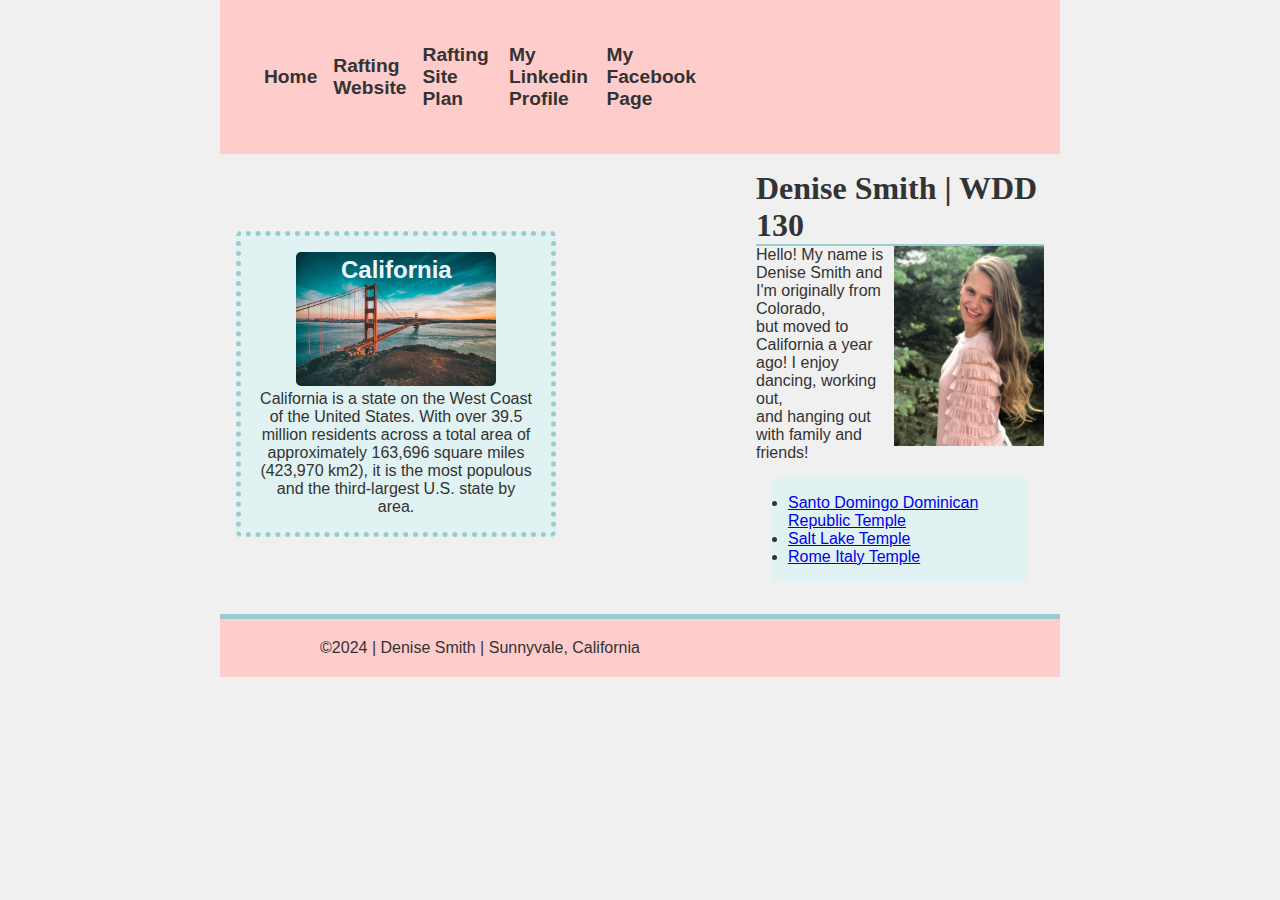
<file: index.html>
<!DOCTYPE html>
<html lang="en-US">
<head>
    <meta charset="utf-8">
    <meta name="viewport" content="width=device-width, initial-scale=1.0">
    <title>Denise Smith | WDD 130</title>
    <meta name="description" content="Denise Smith | WDD 130 | Denise Smith's BYU-I WDD 130 course home page">
    <meta name="author" content="Denise Smith">
    <link rel="stylesheet" href="styles/styles.css">
</head>
<body>
    <header>
        <nav>
            <a href="#">Home</a>
            <a href="wwr/">Rafting Website</a>
            <a href="wwr/site-plan-rafting.html">Rafting Site Plan</a>
            <a href="https://linkedin.com">My Linkedin Profile</a>
            <a href="https://facebook.com">My Facebook Page</a>
        </nav>
    </header>
    <div class="grid">
        <main>
            <h1>Denise Smith | WDD 130</h1>
            <img src="images/profile.png" alt="Hello! My name is Denise Smith" width="200">
            <p>Hello! My name is Denise Smith and I'm originally from Colorado, 
                <br>but moved to California a year ago! I enjoy dancing, working out, 
                <br>and hanging out with family and friends!
            </p>
            <ul class="box">
                <li><a href="https://www.churchofjesuschrist.org/temples/details/santo-domingo-dominican-republic-temple" target="_blank">Santo Domingo Dominican Republic Temple</a></li>
                <li><a href="https://www.churchofjesuschrist.org/temples/details/salt-lake-temple" target="_blank">Salt Lake Temple</a></li>
                <li><a href="https://www.churchofjesuschrist.org/temples/details/rome-italy-temple" target="_blank">Rome Italy Temple</a></li>
            </ul>
        </main>
        <aside class="box">
            <h2>California</h2>
            <img src="images/california.jpeg" alt="California Image" width="200">
            <p>California is a state on the West Coast of the United States. With over 39.5 million residents across a total area of approximately 163,696 square miles (423,970 km2), it is the most populous and the third-largest U.S. state by area.</p>
        </aside>
    </div>
    <footer>
        <p>©2024 | Denise Smith | Sunnyvale, California</p>
    </footer>
</body>
<!--March 21st, 2024-->
</html>
</file>
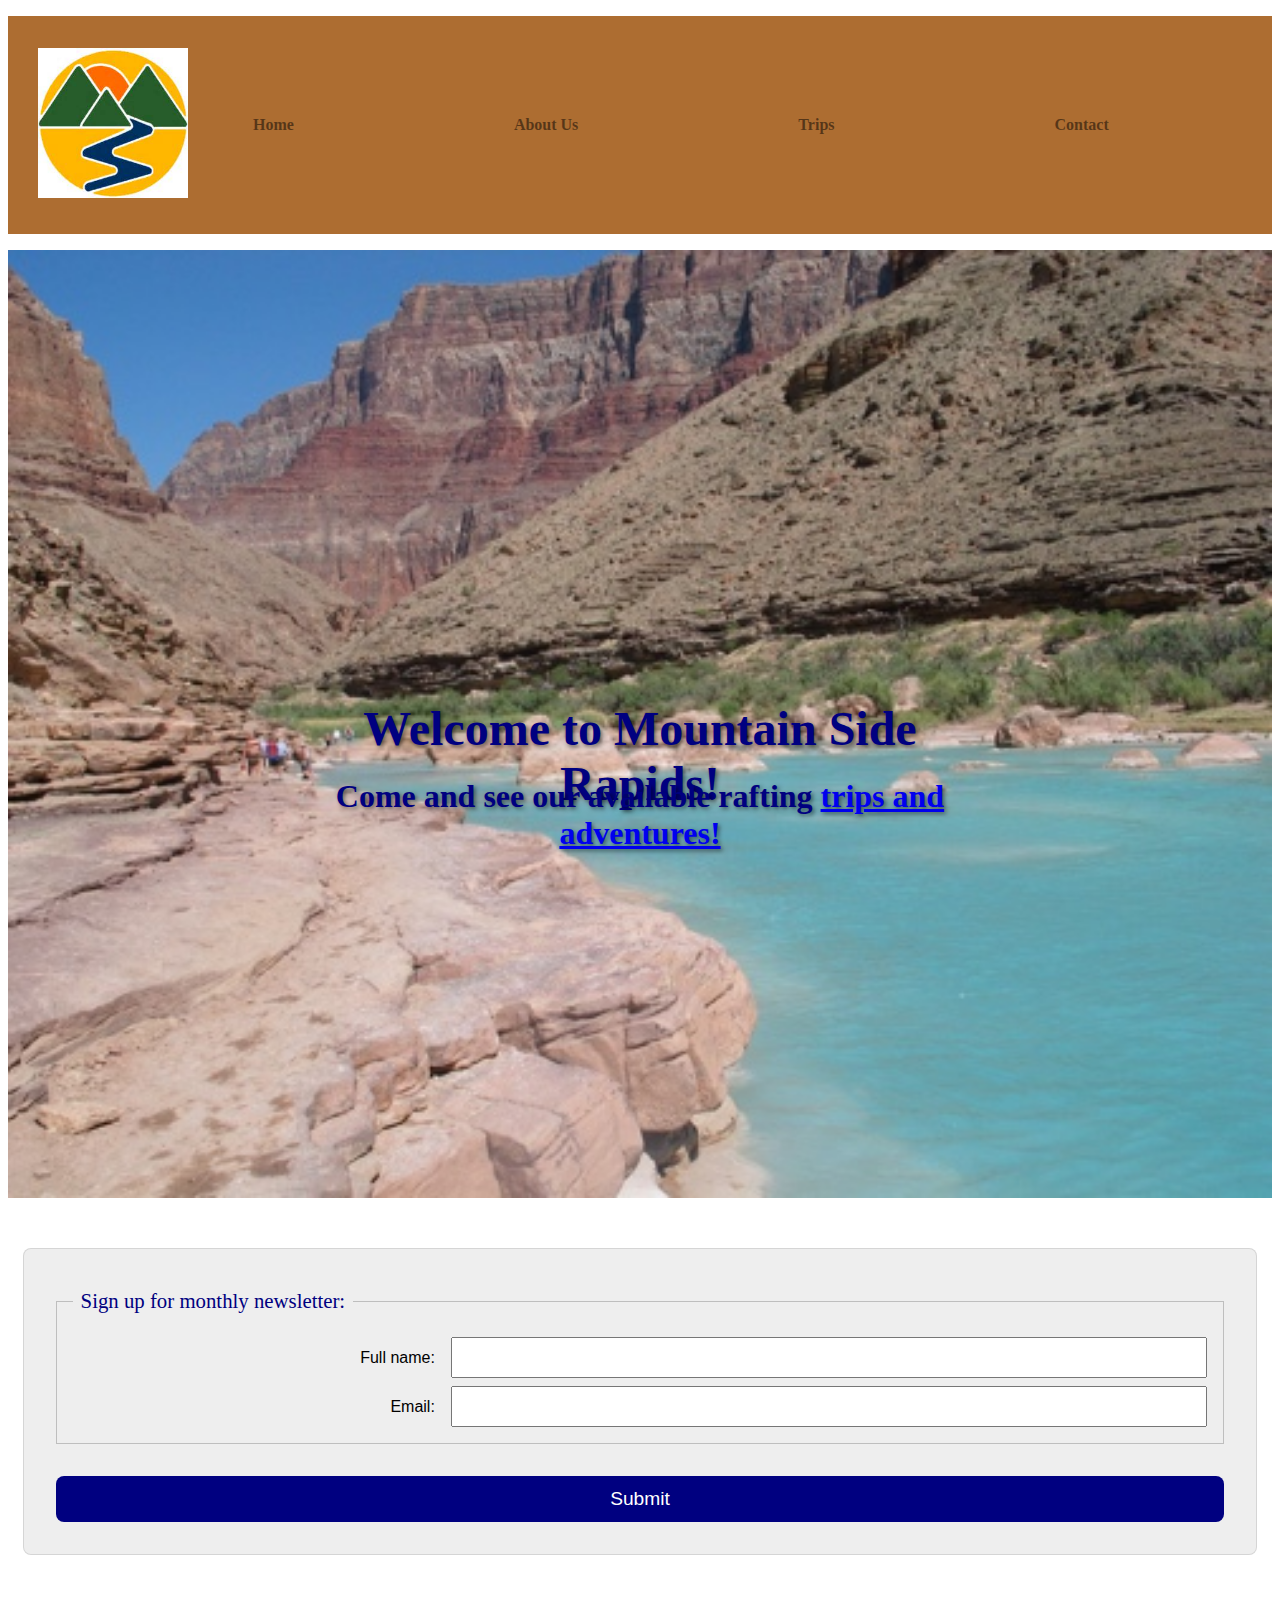
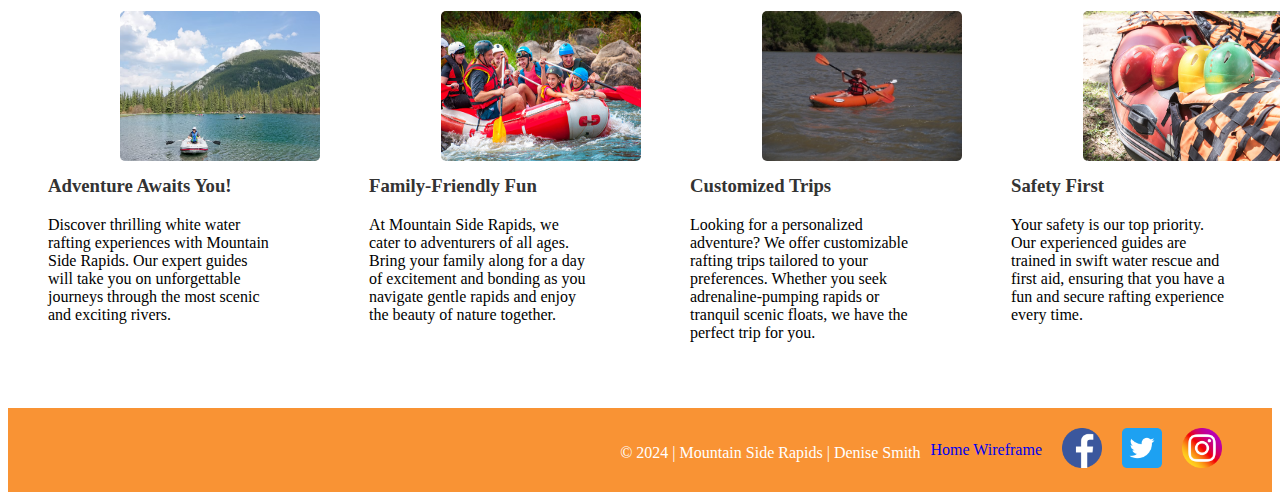
<file: wwr/index.html>
<!DOCTYPE html>
<html lang="en">
<head>
    <meta charset="UTF-8">
    <meta name="viewport" content="width=device-width, initial-scale=1.0">
    <title>Home - Mountain Side Rapids</title>
    <meta name="description" content="This home page welcomes the user and gives the option to subscribe to the rafting newsletter, while also explaining the company rafting site purpose and offerings.">
    <meta name="author" content="Denise Smith">
    <link rel="stylesheet" href="styles/rafting.css">
</head>
<body>
    <header>
        <div class="logo">
            <img src="images/logo.jpeg" alt="Rafting Company Logo">
        </div>
        <nav class="navigation">
            <a href="index.html">Home</a>
            <a href="about.html">About Us</a>
            <a href="trips.html">Trips</a>
            <a href="contact.html">Contact</a>
        </nav>
    </header>

    <main>
        <div class="hero">
            <img src="images/hero2image.jpeg" alt="Rafting Adventure">
            <h1>Welcome to Mountain Side Rapids!</h1>
            <h2>Come and see our available rafting <a href="trips.html">trips and adventures!</a></h2>
        </div>
        <div class="contact-form">
            <form>
                <fieldset>
                    <legend>Sign up for monthly newsletter:</legend>
                    <div class="form-item column2">
                        <label for="fullname">Full name:</label>
                        <input type="text" id="fullname" name="fullname">
                    </div>
                    <div class="form-item column2">
                        <label for="useremail">Email:</label>
                        <input type="email" id="useremail" name="useremail">
                    </div>
                </fieldset>
                <button type="submit">Submit</button>
            </form>
        </div>
        <section class="grid-container">
            <figure class="grid-item">
                <img src="images/adventure.jpeg" alt="Adventure Image">
                <h3>Adventure Awaits You!</h3>
                <figcaption>Discover thrilling white water rafting experiences with Mountain Side Rapids. Our expert guides will take you on unforgettable journeys through the most scenic and exciting rivers.</figcaption>
            </figure>
            <figure class="grid-item">
                <img src="images/family.jpeg" alt="Family Image">
                <h3>Family-Friendly Fun</h3>
                <figcaption class="grid-cap">At Mountain Side Rapids, we cater to adventurers of all ages. Bring your family along for a day of excitement and bonding as you navigate gentle rapids and enjoy the beauty of nature together.</figcaption>
            </figure>
            <figure class="grid-item">
                <img src="images/customized.jpeg" alt="Customized Image">
                <h3>Customized Trips</h3>
                <figcaption class="grid-cap">Looking for a personalized adventure? We offer customizable rafting trips tailored to your preferences. Whether you seek adrenaline-pumping rapids or tranquil scenic floats, we have the perfect trip for you.</figcaption>
            </figure>
            <figure class="grid-item">
                <img src="images/safety.jpeg" alt="Safety Image">
                <h3>Safety First</h3>
                <figcaption class="grid-cap">Your safety is our top priority. Our experienced guides are trained in swift water rescue and first aid, ensuring that you have a fun and secure rafting experience every time.</figcaption>
            </figure>
        </section>
    </main>
    <footer>
        <p>&copy; 2024 | Mountain Side Rapids | Denise Smith</p>
        <nav class="sociallinks">
            <a href="https://app.moqups.com/sdgmDoy7VWM6JErO8WGhdjTTXIrIloyg/edit/page/a30ff504a">Home Wireframe</a>
            <a href="https://facebook.com">
                <img src="images/facebook.png" alt="Facebook">
            </a>
            <a href="https://twitter.com">
                <img src="images/twitter.png" alt="Twitter">
            </a>
            <a href="https://instagram.com">
                <img src="images/instagram.png" alt="Instagram">
            </a>
        </nav>
    </footer>
</body>
</html>
</file>
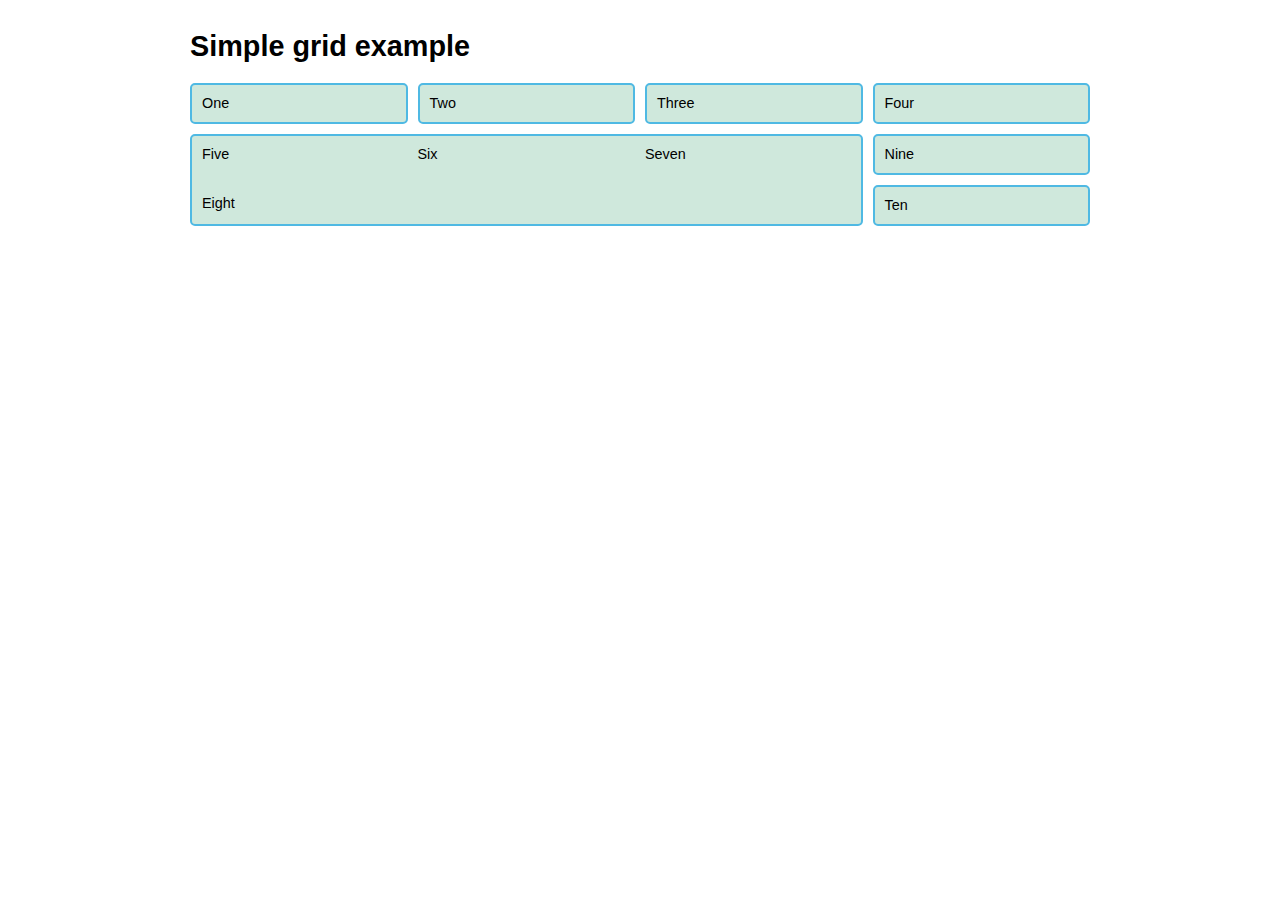
<file: 0_starting_point.html>
<!DOCTYPE html>
<html lang="en-US">
  <head>
    <meta charset="utf-8">
    <meta name="viewport" content="width=device-width">
    <title>CSS Grid starting point</title>
    <style>
        body {
            width: 90%;
            max-width: 900px;
            margin: 2em auto;
            font: .9em/1.2 Arial, Helvetica, sans-serif;
        }

        .container > div {
            border-radius: 5px;
            padding: 10px;
            background-color: rgb(207,232,220);
            border: 2px solid rgb(79,185,227);
        }

        .container {
            display: grid;
            grid-template-columns: repeat(4, 1fr);
            grid-auto-rows: repeat(1, 1fr);
            gap: 10px;
        }
        #subgrid {
            grid-column: 1 / 4;
            grid-row: 2 / 4;
            display: grid;
            gap: inherit;
            grid-template-columns: subgrid;
            grid-template-rows: 2fr 1fr;
        }
    </style>
  </head>

<body>
    <h1>Simple grid example</h1>

    <div class="container">
        <div>One</div>
        <div>Two</div>
        <div>Three</div>
        <div>Four</div>
        <div id="subgrid">
            <div>Five</div>
            <div>Six</div>
            <div>Seven</div>
            <div>Eight</div>
        </div>
        <div>Nine</div>
        <div>Ten</div>
    </div>

</body>

</html>
</file>
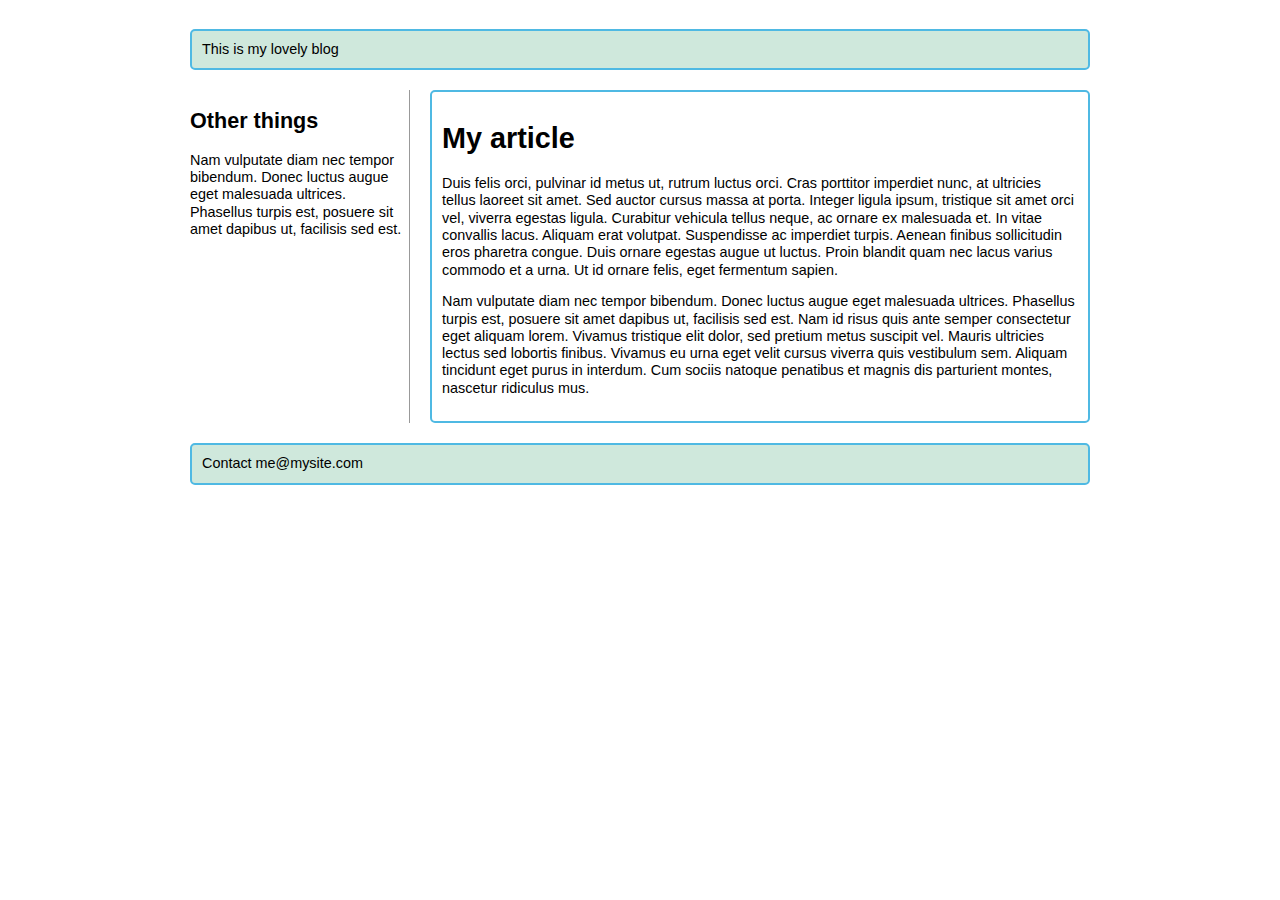
<file: 8-placement-starting-point.html>
<!DOCTYPE html>
<html lang="en-US">
  <head>
    <meta charset="utf-8" />
    <meta name="viewport" content="width=device-width" />
    <title>CSS Grid - line-based placement starting point</title>
    <style>
        body {
            width: 90%;
            max-width: 900px;
            margin: 2em auto;
            font: 0.9em/1.2 Arial, Helvetica, sans-serif;
        }

        .container {
            display: grid;
            grid-template-columns: 1fr 3fr;
            gap: 20px;
        }

        header,
        footer {
            border-radius: 5px;
            padding: 10px;
            background-color: rgb(207, 232, 220);
            border: 2px solid rgb(79, 185, 227);
        }

        aside {
            border-right: 1px solid #999;
        }

        header {
                grid-column: 1 / 3;
            grid-row: 1;
        }

        article {
            grid-column: 2;
            grid-row: 2;
        }

        aside {
            grid-column: 1;
            grid-row: 2;
        }

        footer {
            grid-column: 1 / 3;
            grid-row: 3;
        }
        .container {
            display: grid;
            grid-template-areas:
                "header header"
                "sidebar content"
                "footer footer";
            grid-template-columns: 1fr 3fr;
            gap: 20px;
        }

        header {
        grid-area: header;
        }

        article {
        grid-area: content;
        }

        aside {
        grid-area: sidebar;
        }

        footer {
        grid-area: footer;
        }
        .articles {
        display: grid;
        grid-template-rows: 2fr 1fr 1fr;
        gap: inherit;
        }

        article {
        padding: 10px;
        border: 2px solid rgb(79 185 227);
        border-radius: 5px;
        }

    </style>
  </head>

  <body>
    <div class="container">
      <header>This is my lovely blog</header>
      <article>
        <h1>My article</h1>
        <p>
          Duis felis orci, pulvinar id metus ut, rutrum luctus orci. Cras
          porttitor imperdiet nunc, at ultricies tellus laoreet sit amet. Sed
          auctor cursus massa at porta. Integer ligula ipsum, tristique sit amet
          orci vel, viverra egestas ligula. Curabitur vehicula tellus neque, ac
          ornare ex malesuada et. In vitae convallis lacus. Aliquam erat
          volutpat. Suspendisse ac imperdiet turpis. Aenean finibus sollicitudin
          eros pharetra congue. Duis ornare egestas augue ut luctus. Proin
          blandit quam nec lacus varius commodo et a urna. Ut id ornare felis,
          eget fermentum sapien.
        </p>

        <p>
          Nam vulputate diam nec tempor bibendum. Donec luctus augue eget
          malesuada ultrices. Phasellus turpis est, posuere sit amet dapibus ut,
          facilisis sed est. Nam id risus quis ante semper consectetur eget
          aliquam lorem. Vivamus tristique elit dolor, sed pretium metus
          suscipit vel. Mauris ultricies lectus sed lobortis finibus. Vivamus eu
          urna eget velit cursus viverra quis vestibulum sem. Aliquam tincidunt
          eget purus in interdum. Cum sociis natoque penatibus et magnis dis
          parturient montes, nascetur ridiculus mus.
        </p>
      </article>
      <aside>
        <h2>Other things</h2>
        <p>
          Nam vulputate diam nec tempor bibendum. Donec luctus augue eget
          malesuada ultrices. Phasellus turpis est, posuere sit amet dapibus ut,
          facilisis sed est.
        </p>
      </aside>
      <footer>Contact me@mysite.com</footer>
    </div>
  </body>
</html>
</file>
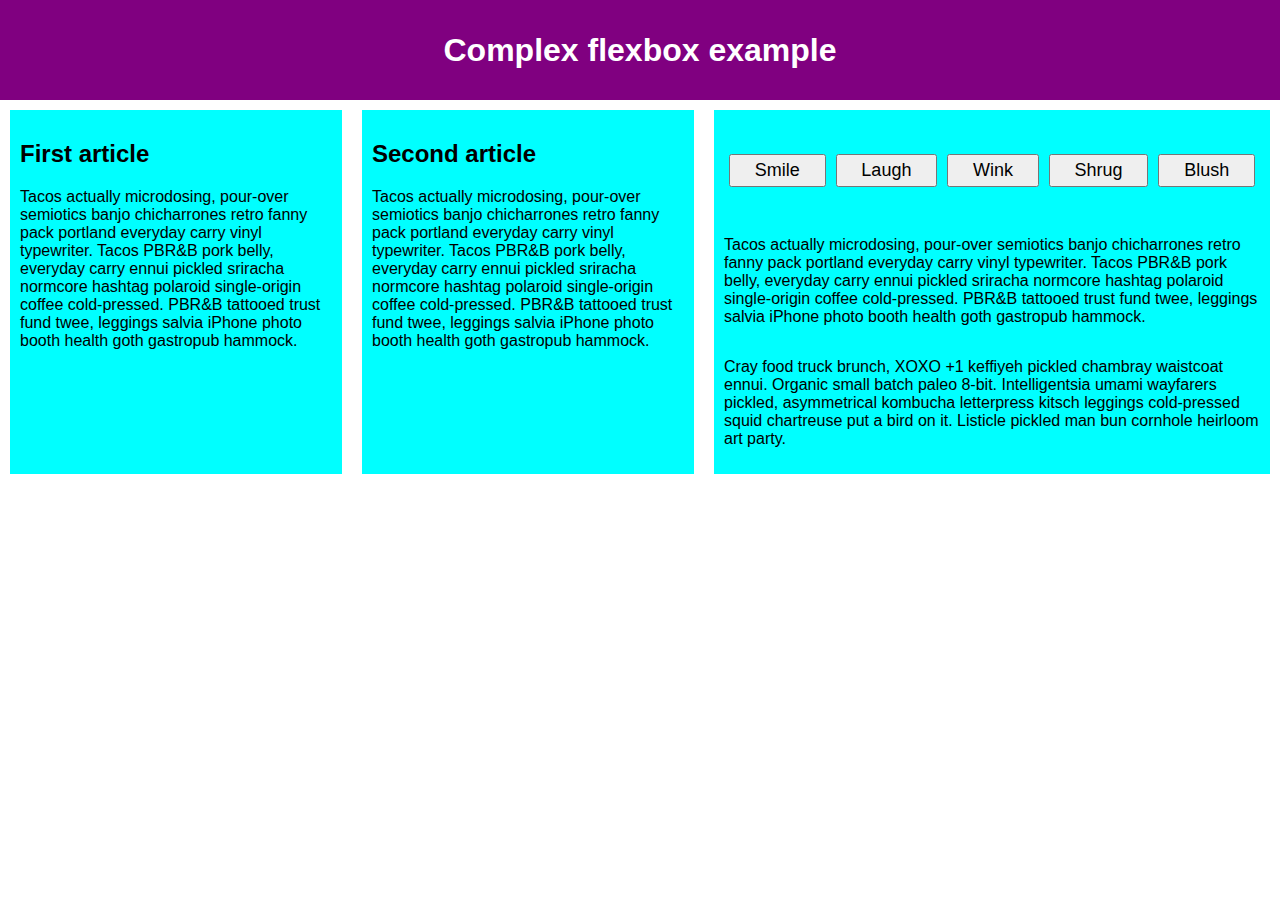
<file: complex_flexbox.html>
<!DOCTYPE html>
<html lang="en-US">
  <head>
    <meta charset="utf-8">
    <meta name="viewport" content="width=device-width">
    <title>Complex flexbox example</title>
    <style>
      html {
        font-family: sans-serif;
      }

      body {
        margin: 0;
      }

      header {
        background: purple;
        height: 100px;
      }

      h1 {
        text-align: center;
        color: white;
        line-height: 100px;
        margin: 0;
      }

      article {
        padding: 10px;
        margin: 10px;
        background: aqua;
      }

      /* Add your flexbox CSS below here */

      section {
        display: flex;
      }

      article {
        flex: 1 200px;
      }

      article:nth-of-type(3) {
        flex: 3 200px;
        display: flex;
        flex-flow: column;
      }

      article:nth-of-type(3) div:first-child {
        flex: 1 100px;
        display: flex;
        flex-flow: row wrap;
        align-items: center;
        justify-content: space-around;
      }

      button {
        flex: 1 auto;
        margin: 5px;
        font-size: 18px;
        line-height: 1.5;
      }
      
    </style>
  </head>
  <body>
    <header>
      <h1>Complex flexbox example</h1>
    </header>

    <section>
      <article>
        <h2>First article</h2>

        <p>Tacos actually microdosing, pour-over semiotics banjo chicharrones retro fanny pack portland everyday carry vinyl typewriter. Tacos PBR&B pork belly, everyday carry ennui pickled sriracha normcore hashtag polaroid single-origin coffee cold-pressed. PBR&B tattooed trust fund twee, leggings salvia iPhone photo booth health goth gastropub hammock.</p>
      </article>

      <article>
        <h2>Second article</h2>

        <p>Tacos actually microdosing, pour-over semiotics banjo chicharrones retro fanny pack portland everyday carry vinyl typewriter. Tacos PBR&B pork belly, everyday carry ennui pickled sriracha normcore hashtag polaroid single-origin coffee cold-pressed. PBR&B tattooed trust fund twee, leggings salvia iPhone photo booth health goth gastropub hammock.</p>
      </article>

      <article>
        <div>
          <button>Smile</button>
          <button>Laugh</button>
          <button>Wink</button>
          <button>Shrug</button>
          <button>Blush</button>
        </div>
        <div>
          <p>Tacos actually microdosing, pour-over semiotics banjo chicharrones retro fanny pack portland everyday carry vinyl typewriter. Tacos PBR&B pork belly, everyday carry ennui pickled sriracha normcore hashtag polaroid single-origin coffee cold-pressed. PBR&B tattooed trust fund twee, leggings salvia iPhone photo booth health goth gastropub hammock.</p>
        </div>
        <div>
          <p>Cray food truck brunch, XOXO +1 keffiyeh pickled chambray waistcoat ennui. Organic small batch paleo 8-bit. Intelligentsia umami wayfarers pickled, asymmetrical kombucha letterpress kitsch leggings cold-pressed squid chartreuse put a bird on it. Listicle pickled man bun cornhole heirloom art party.</p>
        </div>
      </article>
    </section>
  </body>
</html>
</file>
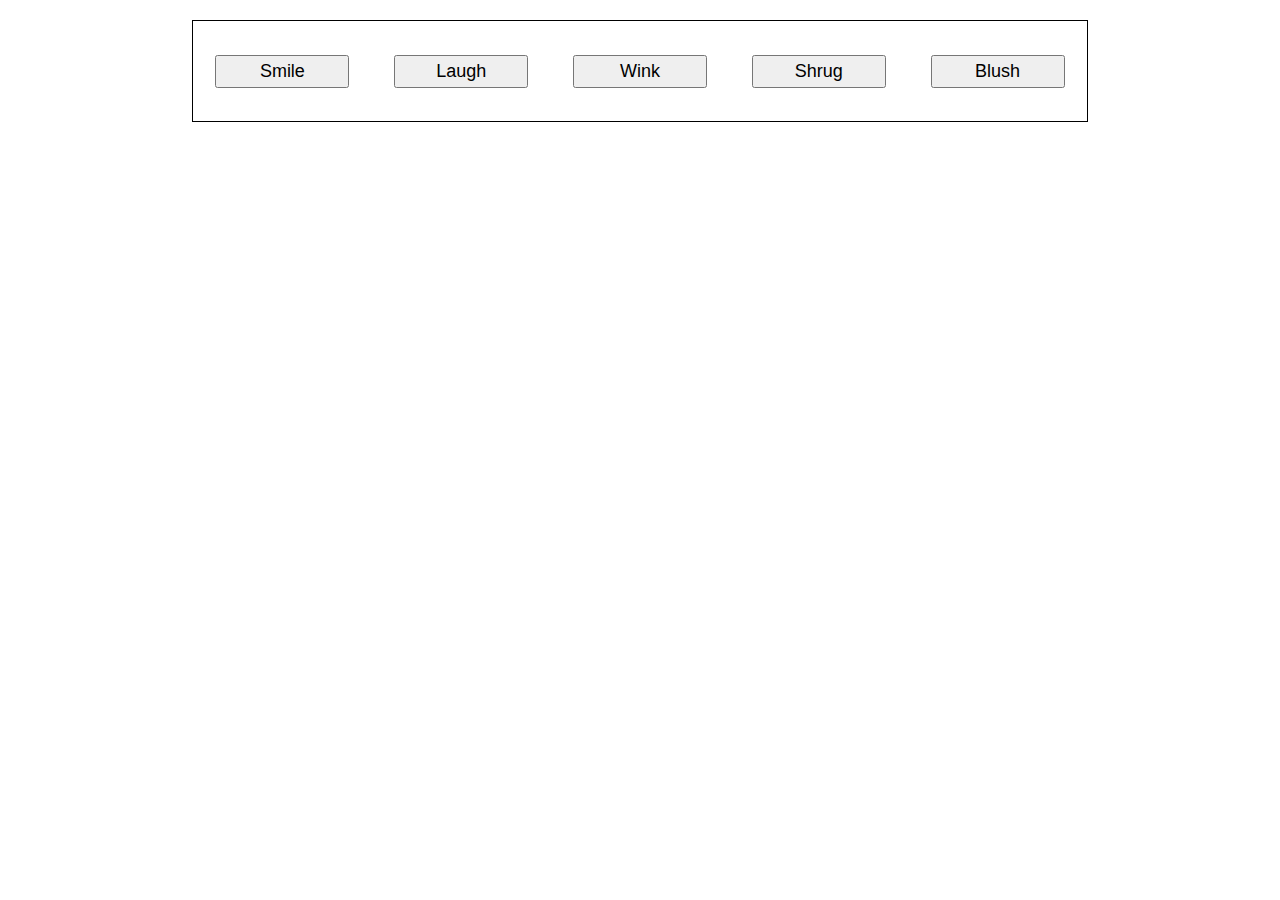
<file: flex_align0.html>
<!DOCTYPE html>
<html lang="en-US">
  <head>
    <meta charset="utf-8">
    <meta name="viewport" content="width=device-width">
    <title>Flexbox align 0 — starting code</title>
    <style>
      html {
        font-family: sans-serif;
      }

      body {
        width: 70%;
        max-width: 960px;
        margin: 20px auto;
      }

      button {
        font-size: 18px;
        line-height: 1.5;
        width: 15%;
      }

      div {
        height: 100px;
        border: 1px solid black;
        display: flex;
        align-items: center;
        justify-content: space-around;
      }

      /* Add your flexbox CSS below here */
      button:first-child {
        order: -1;
      }
      
    </style>
  </head>
  <body>
    <div>
      <button>Smile</button>
      <button>Laugh</button>
      <button>Wink</button>
      <button>Shrug</button>
      <button>Blush</button>
    </div>
  </body>
</html>
</file>
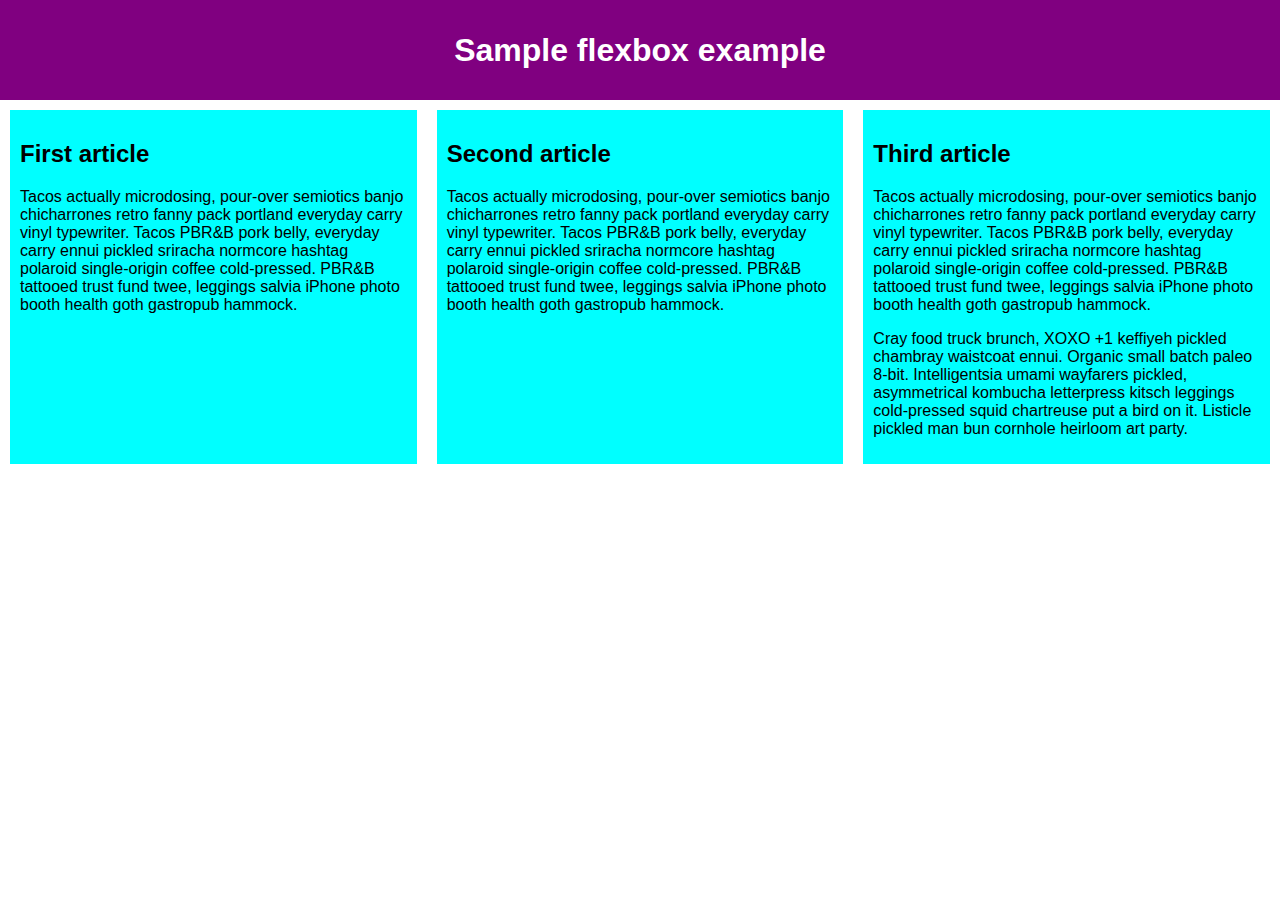
<file: flexbox0.html>
<!DOCTYPE html>
<html lang="en-US">
  <head>
    <meta charset="utf-8">
    <meta name="viewport" content="width=device-width">
    <title>Flexbox 0 — starting code</title>
    <style>
      html {
        font-family: sans-serif;
      }

      body {
        margin: 0;
      }

      header {
        background: purple;
        height: 100px;
      }

      h1 {
        text-align: center;
        color: white;
        line-height: 100px;
        margin: 0;
      }

      article {
        padding: 10px;
        margin: 10px;
        background: aqua;
        flex: 1 200px;
      }

      /* Add your flexbox CSS below here */
      section {
        display: flex;
      }

      article:nth_of_type(3) {
        flex: 2 200px;
      }

      
    </style>
  </head>
  <body>
    <header>
      <h1>Sample flexbox example</h1>
    </header>

    <section>
      <article>
        <h2>First article</h2>

        <p>Tacos actually microdosing, pour-over semiotics banjo chicharrones retro fanny pack portland everyday carry vinyl typewriter. Tacos PBR&B pork belly, everyday carry ennui pickled sriracha normcore hashtag polaroid single-origin coffee cold-pressed. PBR&B tattooed trust fund twee, leggings salvia iPhone photo booth health goth gastropub hammock.</p>
      </article>

      <article>
        <h2>Second article</h2>

        <p>Tacos actually microdosing, pour-over semiotics banjo chicharrones retro fanny pack portland everyday carry vinyl typewriter. Tacos PBR&B pork belly, everyday carry ennui pickled sriracha normcore hashtag polaroid single-origin coffee cold-pressed. PBR&B tattooed trust fund twee, leggings salvia iPhone photo booth health goth gastropub hammock.</p>
      </article>

      <article>
        <h2>Third article</h2>

        <p>Tacos actually microdosing, pour-over semiotics banjo chicharrones retro fanny pack portland everyday carry vinyl typewriter. Tacos PBR&B pork belly, everyday carry ennui pickled sriracha normcore hashtag polaroid single-origin coffee cold-pressed. PBR&B tattooed trust fund twee, leggings salvia iPhone photo booth health goth gastropub hammock.</p>

        <p>Cray food truck brunch, XOXO +1 keffiyeh pickled chambray waistcoat ennui. Organic small batch paleo 8-bit. Intelligentsia umami wayfarers pickled, asymmetrical kombucha letterpress kitsch leggings cold-pressed squid chartreuse put a bird on it. Listicle pickled man bun cornhole heirloom art party.</p>
      </article>
    </section>
  </body>
</html>
</file>
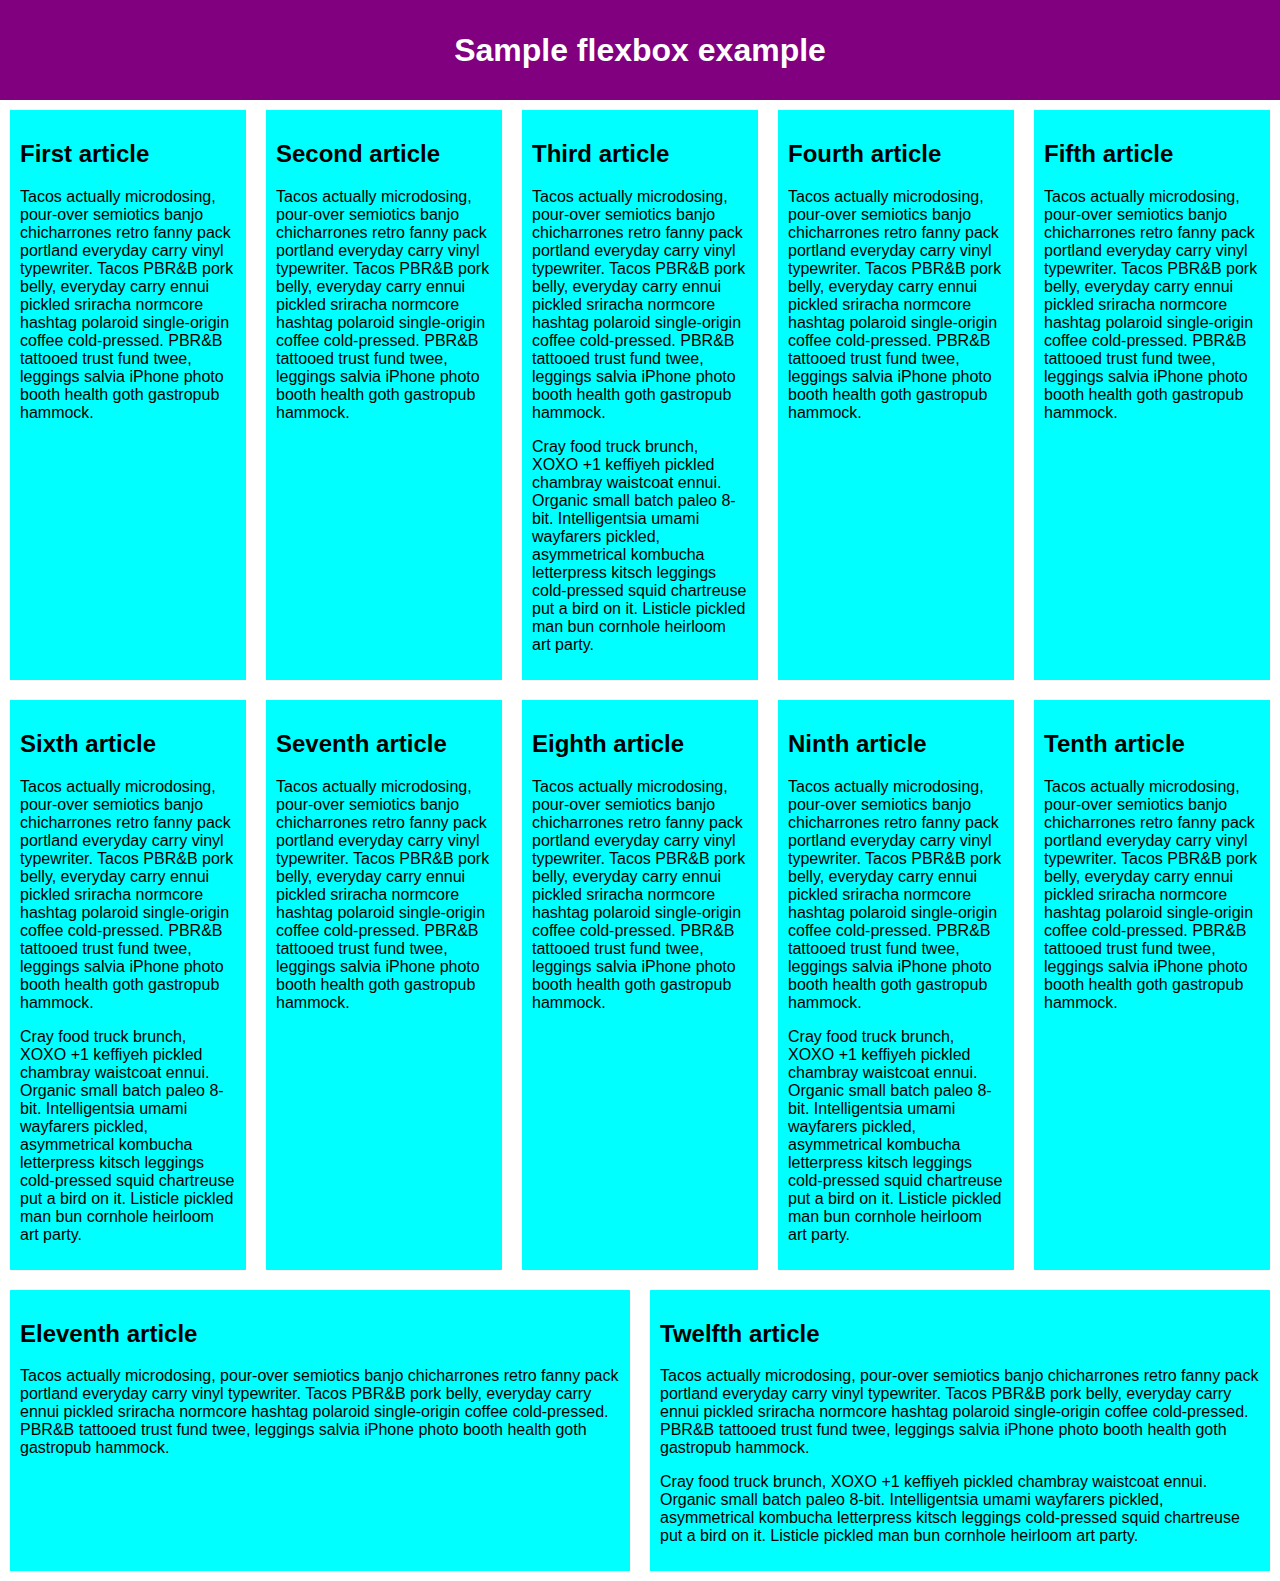
<file: flexbox_wrap0.html>
<!DOCTYPE html>
<html lang="en-US">
  <head>
    <meta charset="utf-8">
    <meta name="viewport" content="width=device-width">
    <title>Flexbox wrap 0 — children overflowing</title>
    <style>
      html {
        font-family: sans-serif;
      }

      body {
        margin: 0;
      }

      header {
        background: purple;
        height: 100px;
      }

      h1 {
        text-align: center;
        color: white;
        line-height: 100px;
        margin: 0;
      }

      article {
        padding: 10px;
        margin: 10px;
        background: aqua;
      }

      /* Add your flexbox CSS below here */

      section {
        display: flex;
        flex-flow: row wrap;
      }

      article {
        flex: 200px;
      }


    </style>
  </head>
  <body>
    <header>
      <h1>Sample flexbox example</h1>
    </header>

    <section>
      <article>
        <h2>First article</h2>

        <p>Tacos actually microdosing, pour-over semiotics banjo chicharrones retro fanny pack portland everyday carry vinyl typewriter. Tacos PBR&B pork belly, everyday carry ennui pickled sriracha normcore hashtag polaroid single-origin coffee cold-pressed. PBR&B tattooed trust fund twee, leggings salvia iPhone photo booth health goth gastropub hammock.</p>
      </article>

      <article>
        <h2>Second article</h2>

        <p>Tacos actually microdosing, pour-over semiotics banjo chicharrones retro fanny pack portland everyday carry vinyl typewriter. Tacos PBR&B pork belly, everyday carry ennui pickled sriracha normcore hashtag polaroid single-origin coffee cold-pressed. PBR&B tattooed trust fund twee, leggings salvia iPhone photo booth health goth gastropub hammock.</p>
      </article>

      <article>
        <h2>Third article</h2>

        <p>Tacos actually microdosing, pour-over semiotics banjo chicharrones retro fanny pack portland everyday carry vinyl typewriter. Tacos PBR&B pork belly, everyday carry ennui pickled sriracha normcore hashtag polaroid single-origin coffee cold-pressed. PBR&B tattooed trust fund twee, leggings salvia iPhone photo booth health goth gastropub hammock.</p>

        <p>Cray food truck brunch, XOXO +1 keffiyeh pickled chambray waistcoat ennui. Organic small batch paleo 8-bit. Intelligentsia umami wayfarers pickled, asymmetrical kombucha letterpress kitsch leggings cold-pressed squid chartreuse put a bird on it. Listicle pickled man bun cornhole heirloom art party.</p>
      </article>

      <article>
        <h2>Fourth article</h2>

        <p>Tacos actually microdosing, pour-over semiotics banjo chicharrones retro fanny pack portland everyday carry vinyl typewriter. Tacos PBR&B pork belly, everyday carry ennui pickled sriracha normcore hashtag polaroid single-origin coffee cold-pressed. PBR&B tattooed trust fund twee, leggings salvia iPhone photo booth health goth gastropub hammock.</p>
      </article>

      <article>
        <h2>Fifth article</h2>

        <p>Tacos actually microdosing, pour-over semiotics banjo chicharrones retro fanny pack portland everyday carry vinyl typewriter. Tacos PBR&B pork belly, everyday carry ennui pickled sriracha normcore hashtag polaroid single-origin coffee cold-pressed. PBR&B tattooed trust fund twee, leggings salvia iPhone photo booth health goth gastropub hammock.</p>
      </article>

      <article>
        <h2>Sixth article</h2>

        <p>Tacos actually microdosing, pour-over semiotics banjo chicharrones retro fanny pack portland everyday carry vinyl typewriter. Tacos PBR&B pork belly, everyday carry ennui pickled sriracha normcore hashtag polaroid single-origin coffee cold-pressed. PBR&B tattooed trust fund twee, leggings salvia iPhone photo booth health goth gastropub hammock.</p>

        <p>Cray food truck brunch, XOXO +1 keffiyeh pickled chambray waistcoat ennui. Organic small batch paleo 8-bit. Intelligentsia umami wayfarers pickled, asymmetrical kombucha letterpress kitsch leggings cold-pressed squid chartreuse put a bird on it. Listicle pickled man bun cornhole heirloom art party.</p>
      </article>

      <article>
        <h2>Seventh article</h2>

        <p>Tacos actually microdosing, pour-over semiotics banjo chicharrones retro fanny pack portland everyday carry vinyl typewriter. Tacos PBR&B pork belly, everyday carry ennui pickled sriracha normcore hashtag polaroid single-origin coffee cold-pressed. PBR&B tattooed trust fund twee, leggings salvia iPhone photo booth health goth gastropub hammock.</p>
      </article>

      <article>
        <h2>Eighth article</h2>

        <p>Tacos actually microdosing, pour-over semiotics banjo chicharrones retro fanny pack portland everyday carry vinyl typewriter. Tacos PBR&B pork belly, everyday carry ennui pickled sriracha normcore hashtag polaroid single-origin coffee cold-pressed. PBR&B tattooed trust fund twee, leggings salvia iPhone photo booth health goth gastropub hammock.</p>
      </article>

      <article>
        <h2>Ninth article</h2>

        <p>Tacos actually microdosing, pour-over semiotics banjo chicharrones retro fanny pack portland everyday carry vinyl typewriter. Tacos PBR&B pork belly, everyday carry ennui pickled sriracha normcore hashtag polaroid single-origin coffee cold-pressed. PBR&B tattooed trust fund twee, leggings salvia iPhone photo booth health goth gastropub hammock.</p>

        <p>Cray food truck brunch, XOXO +1 keffiyeh pickled chambray waistcoat ennui. Organic small batch paleo 8-bit. Intelligentsia umami wayfarers pickled, asymmetrical kombucha letterpress kitsch leggings cold-pressed squid chartreuse put a bird on it. Listicle pickled man bun cornhole heirloom art party.</p>
      </article>

      <article>
        <h2>Tenth article</h2>

        <p>Tacos actually microdosing, pour-over semiotics banjo chicharrones retro fanny pack portland everyday carry vinyl typewriter. Tacos PBR&B pork belly, everyday carry ennui pickled sriracha normcore hashtag polaroid single-origin coffee cold-pressed. PBR&B tattooed trust fund twee, leggings salvia iPhone photo booth health goth gastropub hammock.</p>
      </article>

      <article>
        <h2>Eleventh article</h2>

        <p>Tacos actually microdosing, pour-over semiotics banjo chicharrones retro fanny pack portland everyday carry vinyl typewriter. Tacos PBR&B pork belly, everyday carry ennui pickled sriracha normcore hashtag polaroid single-origin coffee cold-pressed. PBR&B tattooed trust fund twee, leggings salvia iPhone photo booth health goth gastropub hammock.</p>
      </article>

      <article>
        <h2>Twelfth article</h2>

        <p>Tacos actually microdosing, pour-over semiotics banjo chicharrones retro fanny pack portland everyday carry vinyl typewriter. Tacos PBR&B pork belly, everyday carry ennui pickled sriracha normcore hashtag polaroid single-origin coffee cold-pressed. PBR&B tattooed trust fund twee, leggings salvia iPhone photo booth health goth gastropub hammock.</p>

        <p>Cray food truck brunch, XOXO +1 keffiyeh pickled chambray waistcoat ennui. Organic small batch paleo 8-bit. Intelligentsia umami wayfarers pickled, asymmetrical kombucha letterpress kitsch leggings cold-pressed squid chartreuse put a bird on it. Listicle pickled man bun cornhole heirloom art party.</p>
      </article>
    </section>
  </body>
</html>
</file>
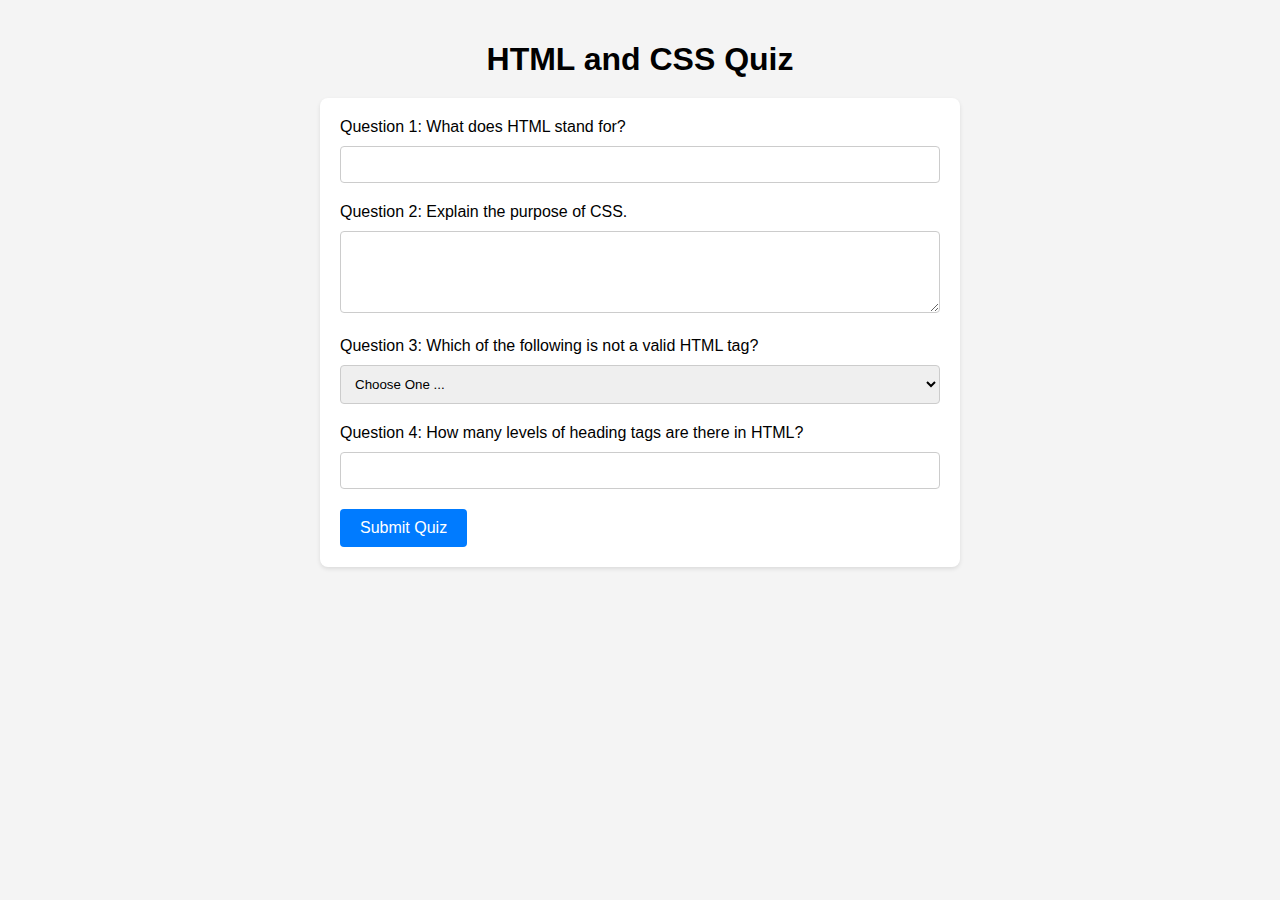
<file: quiz.html>
<!DOCTYPE html>
<html lang="en">
<head>
    <meta charset="UTF-8">
    <meta name="viewport" content="width=device-width, initial-scale=1.0">
    <title>HTML and CSS Quiz</title>
    <style>
        body {
            font-family: Arial, sans-serif;
            background-color: #f4f4f4;
            margin: 0;
            padding: 20px;
        }
        h1 {
            text-align: center;
            margin-bottom: 20px;
        }
        form {
            max-width: 600px;
            margin: 0 auto;
            background-color: #fff;
            padding: 20px;
            border-radius: 8px;
            box-shadow: 0 2px 4px rgba(0, 0, 0, 0.1);
        }
        label {
            display: block;
            margin-bottom: 10px;
        }
        input[type="text"],
        textarea,
        select,
        input[type="number"] {
            width: 100%;
            padding: 10px;
            margin-bottom: 20px;
            border: 1px solid #ccc;
            border-radius: 4px;
            box-sizing: border-box;
        }
        button[type="submit"] {
            background-color: #007bff;
            color: #fff;
            border: none;
            padding: 10px 20px;
            border-radius: 4px;
            cursor: pointer;
            font-size: 16px;
        }
        button[type="submit"]:hover {
            background-color: #0056b3;
        }
    </style>
</head>
<body>
    <h1>HTML and CSS Quiz</h1>
    <form>
        <label for="q1">Question 1: What does HTML stand for?</label>
        <input type="text" id="q1" name="q1" required>

        <label for="q2">Question 2: Explain the purpose of CSS.</label>
        <textarea id="q2" name="q2" rows="4" required></textarea>

        <label for="q3">Question 3: Which of the following is not a valid HTML tag?</label>
        <select id="q3" name="q3" required>
            <option value="" selected disabled>Choose One ...</option>
            <option value="div">div</option>
            <option value="p">p</option>
            <option value="script">script</option>
        </select>

        <label for="q4">Question 4: How many levels of heading tags are there in HTML?</label>
        <input type="number" id="q4" name="q4" min="1" required>

        <button type="submit">Submit Quiz</button>
    </form>
</body>
</html>
</file>
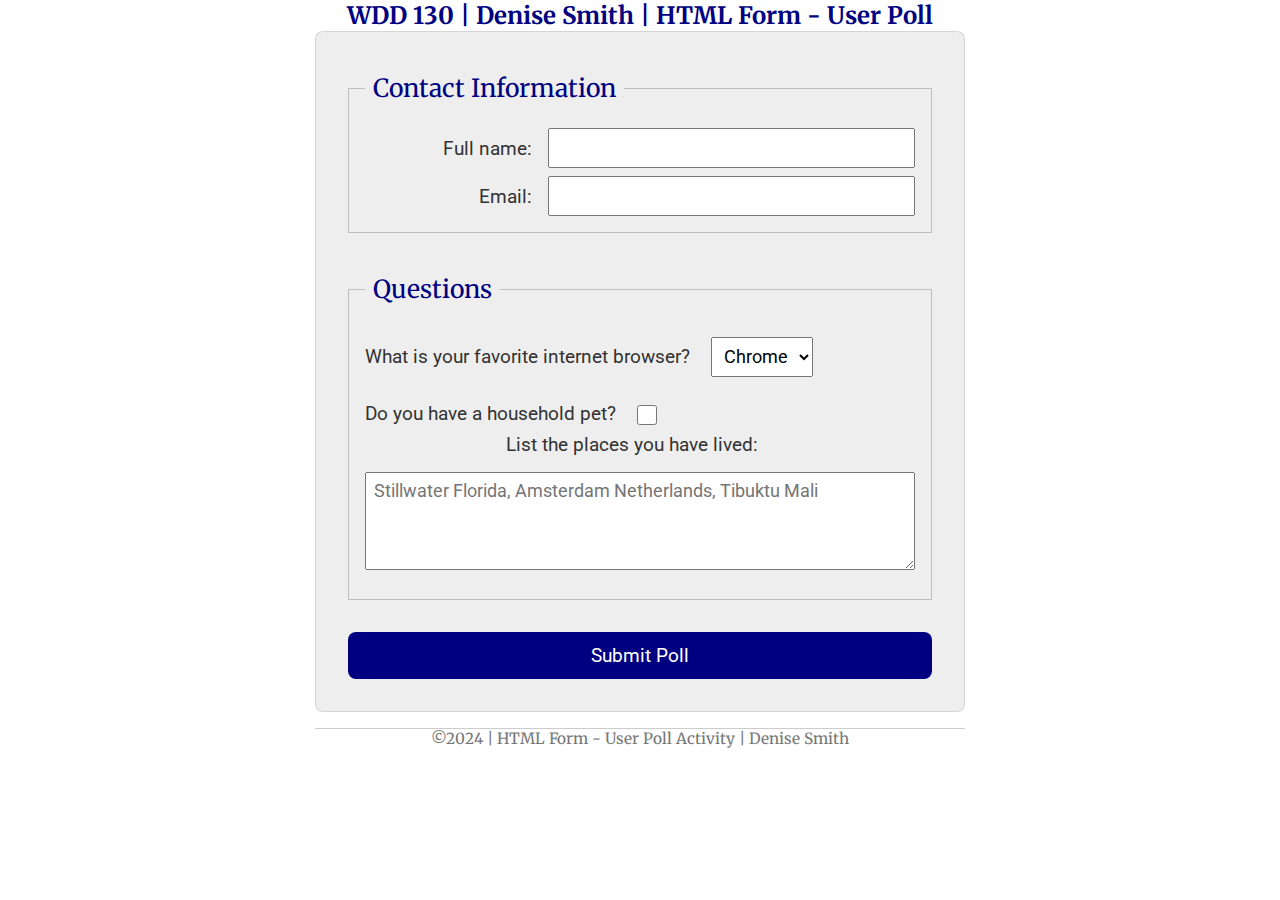
<file: week05/poll-form.html>
<!DOCTYPE html>
<html lang="en">
<head>
    <meta charset="UTF-8">
    <meta name="viewport" content="width=device-width, initial-scale=1.0">
    <title>WDD 130 | HTML Form - User Poll</title>
    <link rel="stylesheet" href="styles/poll-form.css">
</head>
<body>
    <header>
        <h1>WDD 130 | Denise Smith | HTML Form - User Poll</h1>
    </header>
    <main>
        <form>
            <fieldset>
                <legend>Contact Information</legend>
                <!--form elements will go here-->
                <div class="form-item column2">
                    <label for="fullname">Full name:</label>
                    <input type="text" id="fullname" name="fullname">
                </div>
                <div class="form-item column2">
                    <label for="useremail">Email:</label>
                    <input type="email" id="useremail" name="useremail">
                </div>
                <!-- Another valid way to write this is to surround the input elements with the label element. 
                    This is called the "implicit label" method. The following is an example of this method: -->
                <!-- <fieldset>
                <legend>Contact Information</legend>
                <label>Full Name: <input type="text" name="fullname"></label>
                <label>Email: <input type="email" name="useremail"></label>
                </fieldset> -->
            </fieldset>
            <fieldset>
                <legend>Questions</legend>
                <div class="column1">
                    <label for="browser">What is your favorite internet browser?</label>
                    <select id="browser" name="browser">
                        <option value="chrome">Chrome</option>
                        <option value="firefox">Firefox</option>
                        <option value="safari">Safari</option>
                        <option value="edge">Edge</option>
                        <option value="brave">Brave</option>
                        <option value="other">Other</option>
                    </select>
                </div>
                <div class="column1">
                    <label for="pet">Do you have a household pet?</label>
                    <input type="checkbox" id="pet" name="pet">
                    <label for="feedback">List the places you have lived:</label>
                    <textarea id="feedback" name="feedback" rows="4" placeholder="Stillwater Florida, Amsterdam Netherlands, Tibuktu Mali"></textarea>
                </div>
            </fieldset>
            <button type="submit">Submit Poll</button>
        </form>
    </main>
    <footer>
        <p>©2024 | HTML Form - User Poll Activity | Denise Smith</p>
    </footer>
</body>
</html>
</file>
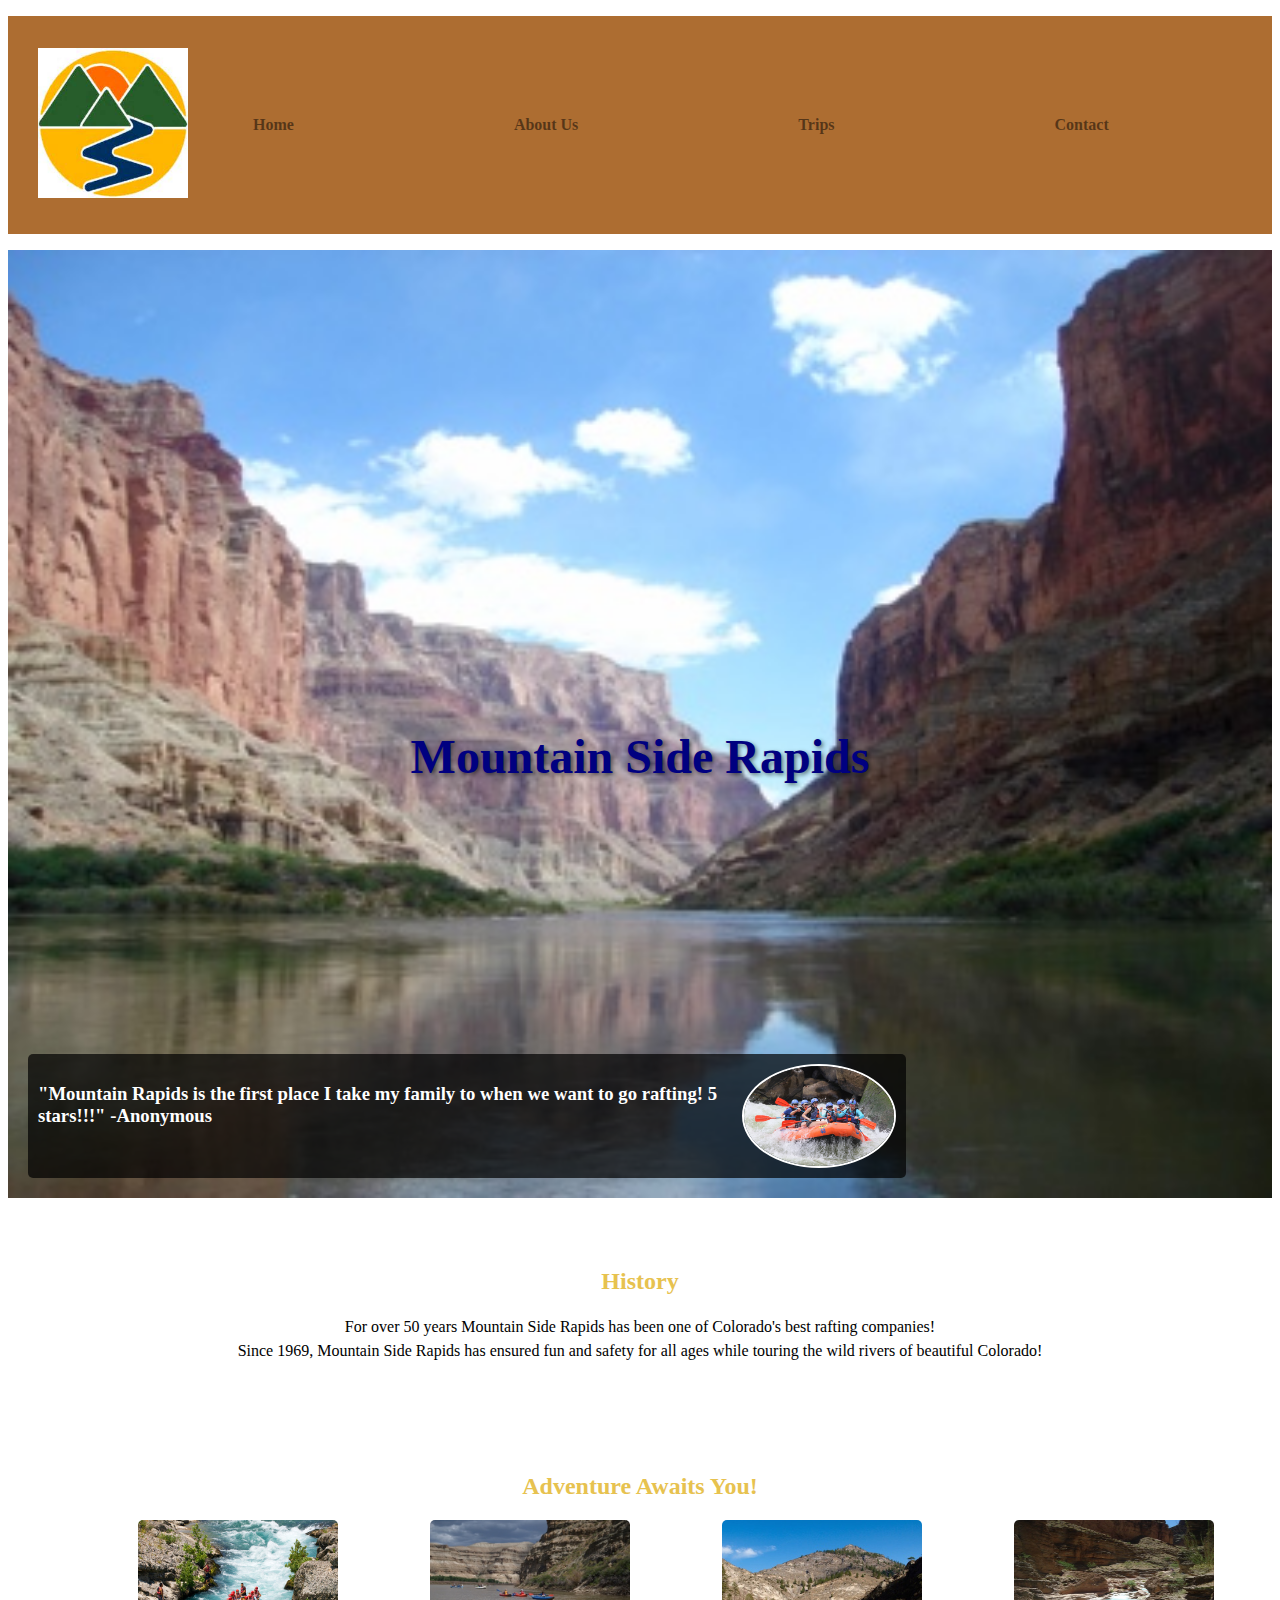
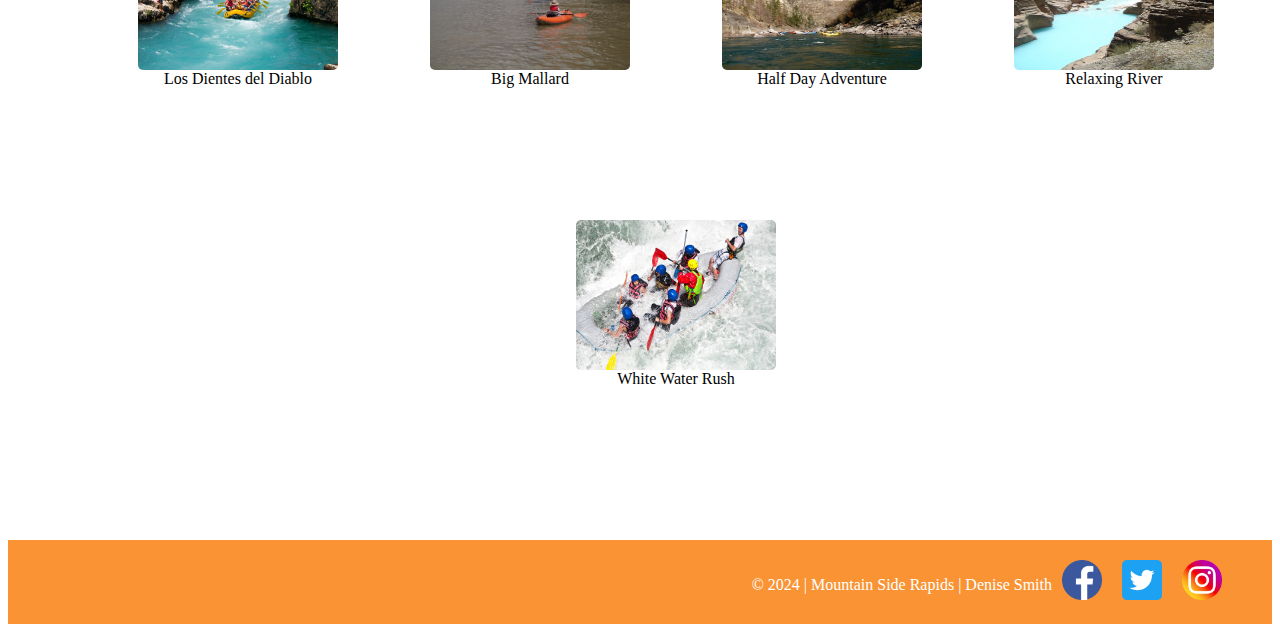
<file: wwr/about.html>
<!DOCTYPE html>
<html lang="en">
<head>
    <meta charset="UTF-8">
    <meta name="viewport" content="width=device-width, initial-scale=1.0">
    <title>About Us - Mountain Side Rapids</title>
    <meta name="description" content="This rafting site plan includes the site purpose, the target audience, branding information, and a style guide for the course website project.">
    <meta name="author" content="Denise Smith">
    <link rel="stylesheet" href="styles/rafting.css">
</head>
<body>
    <header>
        <div class="logo">
            <img src="images/logo.jpeg" alt="Rafting Company Logo">
        </div>
        <nav class="navigation">
            <a href="index.html">Home</a>
            <a href="about.html">About Us</a>
            <a href="trips.html">Trips</a>
            <a href="contact.html">Contact</a>
        </nav>
    </header>

    <main>
        <div class="hero">
            <img src="images/hero-image.jpeg" alt="Rafting Adventure">
            <h1>Mountain Side Rapids</h1>
            <article>
                    <img src="images/happy-client.avif" alt="Happy Client">
                    <h3>"Mountain Rapids is the first place I take my family to when we want to go rafting! 5 stars!!!" -Anonymous</h3>
            </article>
        </div>

        <section>
            <h2 class="history h2">History</h2>
            <p class="history">For over 50 years Mountain Side Rapids has been one of Colorado's best rafting companies!<br>Since 1969, Mountain Side Rapids has ensured fun and safety for all ages while touring the wild rivers of beautiful Colorado!</p>
        </section>

        <section class="adventures">
            <h2>Adventure Awaits You!</h2>
            <figure>
                <img src="images/rafting1.jpeg" alt="Rafting Image 1">
                <figcaption>Los Dientes del Diablo</figcaption>
            </figure>
            <figure>
                <img src="images/rafting2.jpeg" alt="Rafting Image 2">
                <figcaption>Big Mallard</figcaption>
            </figure>
            <figure>
                <img src="images/rafting3.jpeg" alt="Rafting Image 3">
                <figcaption>Half Day Adventure</figcaption>
            </figure>
            <figure>
                <img src="images/rafting4.jpeg" alt="Rafting Image 4">
                <figcaption>Relaxing River</figcaption>
            </figure>
            <figure>
                <img src="images/rafting5.jpeg" alt="Rafting Image 5">
                <figcaption>White Water Rush</figcaption>
            </figure>
        </section>
    </main>

    <footer>
        <p>&copy; 2024 | Mountain Side Rapids | Denise Smith</p>
        <nav class="sociallinks">
            <a href="https://facebook.com">
                <img src="images/facebook.png" alt="Facebook">
            </a>
            <a href="https://twitter.com">
                <img src="images/twitter.png" alt="Twitter">
            </a>
            <a href="https://instagram.com">
                <img src="images/instagram.png" alt="Instagram">
            </a>
        </nav>
    </footer>
</body>
</html>
</file>
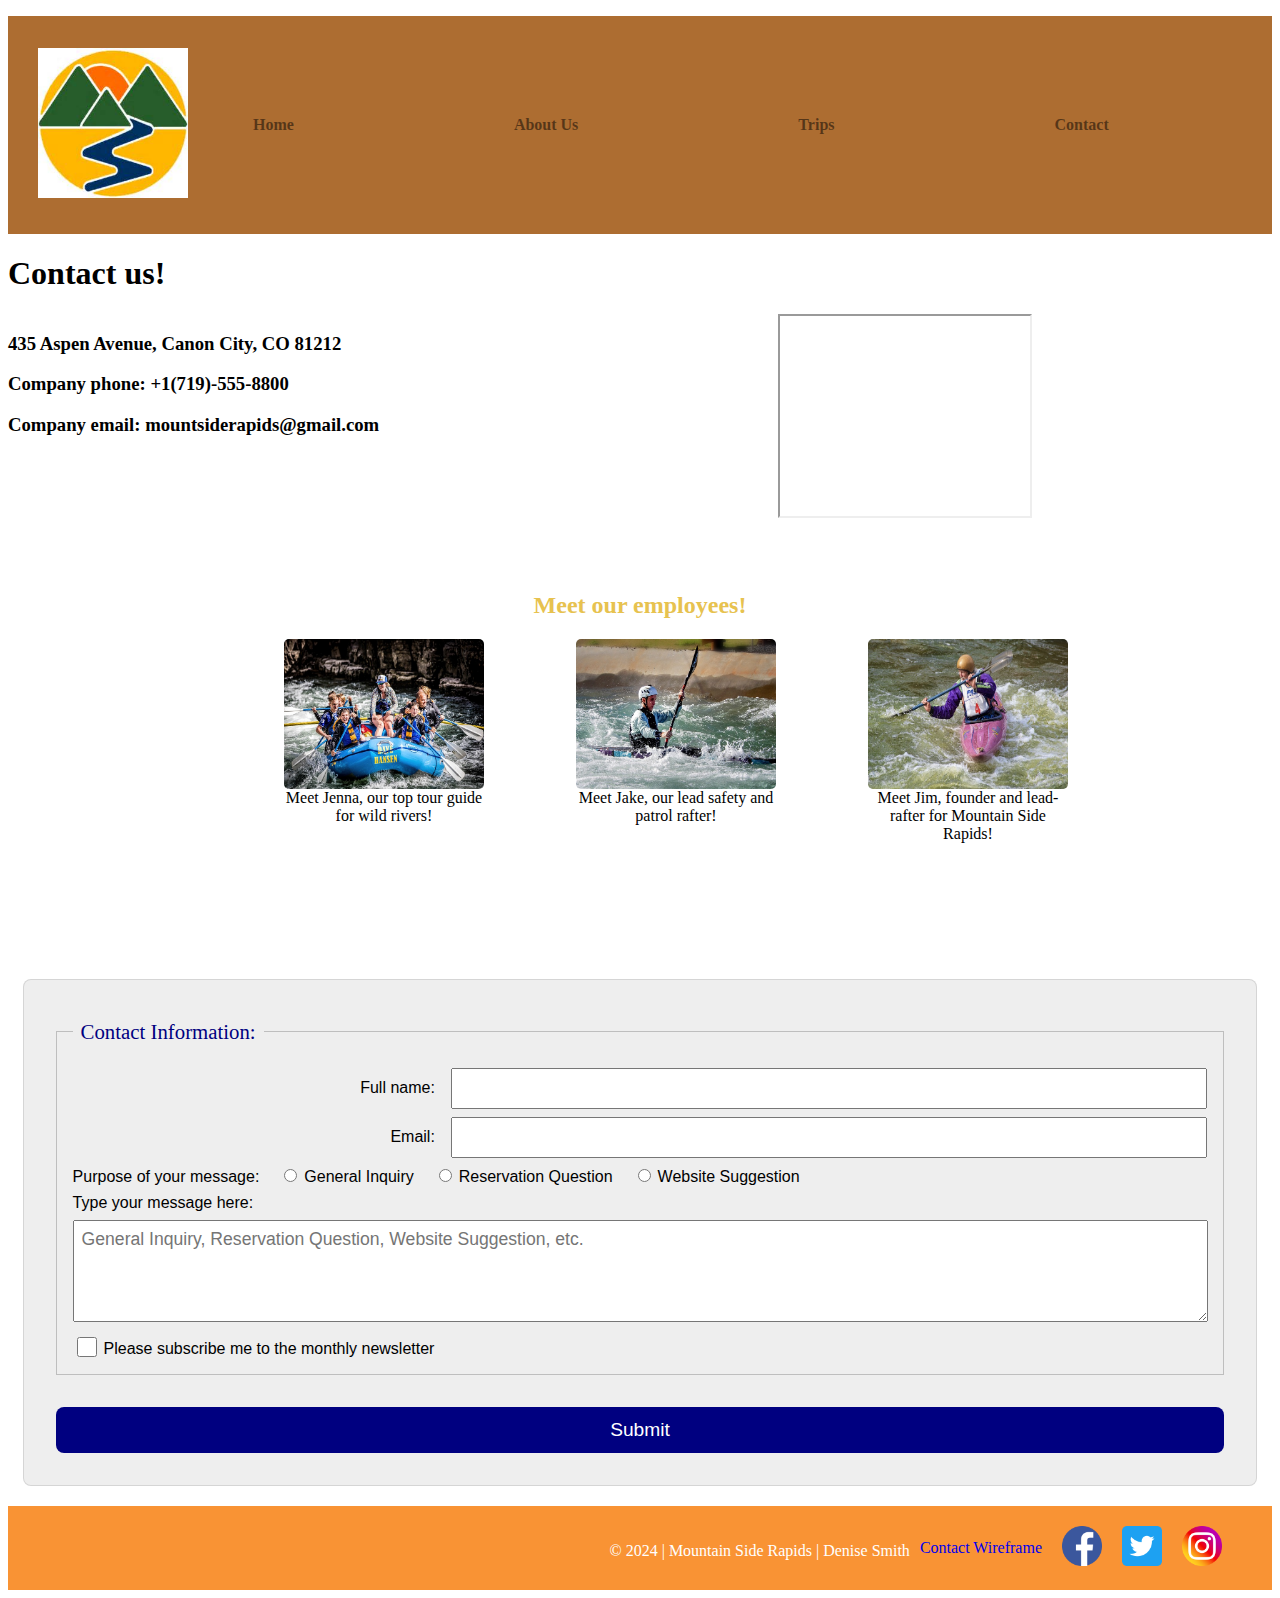
<file: wwr/contact.html>
<!DOCTYPE html>
<html lang="en">
<head>
    <meta charset="UTF-8">
    <meta name="viewport" content="width=device-width, initial-scale=1.0">
    <title>Contact Us - Mountain Side Rapids</title>
    <meta name="description" content="Contact Mountain Side Rapids for inquiries, bookings, and suggestions.">
    <meta name="author" content="Denise Smith">
    <link rel="stylesheet" href="styles/rafting.css">
</head>
<body>
    <header>
        <div class="logo">
            <img src="images/logo.jpeg" alt="Rafting Company Logo">
        </div>
        <nav class="navigation">
            <a href="index.html">Home</a>
            <a href="about.html">About Us</a>
            <a href="trips.html">Trips</a>
            <a href="contact.html">Contact</a>
        </nav>
    </header>
    <h1>Contact us!</h1>
    <main>
        <div class="hero">
            <div class="contact-info">
                <h3>435 Aspen Avenue, Canon City, CO 81212</h3>
                <h3>Company phone: +1(719)-555-8800</h3>
                <h3>Company email: mountsiderapids@gmail.com</h3>
            </div>
            <div class="map">
                <iframe src="https://www.google.com/maps/embed?pb=!1m18!1m12!1m3!1d45300.12767140559!2d-107.64639506619646!3d38.690974072723584!2m3!1f0!2f0!3f0!3m2!1i1024!2i768!4f13.1!3m3!1m2!1s0x874014749b1856b7%3A0xc75483314990a7ff!2sColorado!5e0!3m2!1sen!2sus!4v1712356354510!5m2!1sen!2sus" width="600" height="450" allowfullscreen="" loading="lazy" referrerpolicy="no-referrer-when-downgrade"></iframe>
            </div>
        </div>
        <section class="adventures">
        <h2>Meet our employees!</h2>
        <figure>
            <img src="images/employee1.jpeg">
            <figcaption>Meet Jenna, our top tour guide for wild rivers!</figcaption>
        </figure>
        <figure>
            <img src="images/employee2.jpeg">
            <figcaption>Meet Jake, our lead safety and patrol rafter!</figcaption>
        </figure>
        <figure>
            <img src="images/employee3.jpeg">
            <figcaption>Meet Jim, founder and lead-rafter for Mountain Side Rapids!</figcaption>
        </figure>
        </section>
        <div class="contact-form">
            <form>
                <fieldset>
                    <legend>Contact Information:</legend>
                    <div class="form-item column2">
                        <label for="fullname">Full name:</label>
                        <input type="text" id="fullname" name="fullname">
                    </div>
                    <div class="form-item column2">
                        <label for="useremail">Email:</label>
                        <input type="email" id="useremail" name="useremail">
                    </div>
                    <div class="radio">
                        <label for="message">Purpose of your message:</label>
                        <input type="radio" id="general" name="message"> 
                        <label for="general">General Inquiry</label>
                        <input type="radio" id="reservation" name="message">
                        <label for="reservation">Reservation Question</label>
                        <input type="radio" id="suggestion" name="message"> 
                        <label for="suggestion">Website Suggestion</label>
                    </div>
                    <div>
                        <label for="message">Type your message here:</label>
                        <textarea id="message" name="message" rows="4" placeholder="General Inquiry, Reservation Question, Website Suggestion, etc."></textarea>
                    </div>
                    <div>
                        <input type="checkbox" id="subscribe" name="subscribe">
                        <label for="subscribe">Please subscribe me to the monthly newsletter</label>
                    </div>
                </fieldset>
                <button type="submit">Submit</button>
            </form>
        </div>
    </main>

    <footer>
        <p>&copy; 2024 | Mountain Side Rapids | Denise Smith</p>
        <nav class="sociallinks">
            <a href="https://app.moqups.com/sdgmDoy7VWM6JErO8WGhdjTTXIrIloyg/view/page/ad64222d5">Contact Wireframe</a>
            <a href="https://facebook.com">
                <img src="images/facebook.png" alt="Facebook">
            </a>
            <a href="https://twitter.com">
                <img src="images/twitter.png" alt="Twitter">
            </a>
            <a href="https://instagram.com">
                <img src="images/instagram.png" alt="Instagram">
            </a>
        </nav>
    </footer>
</body>
</html>
</file>
<file: styles/styles.css>
* {
    margin: 0;
    padding: 0;
    box-sizing: border-box;
}

h1 {
    font-family: 'Rock Salt', 'Bradley Hand', cursive;
    border-bottom: 2px solid #99cccc;
}

body {
    font-family: Arial, sans-serif;
    background-color: #f0f0f0;
    color: #333;
    margin: 0px;
    padding: 0;
}

header {
    background-color: #ffcccc;
    padding: 20px;
}
nav{
    margin: 0;
    padding: 1rem;
    box-sizing: border-box;
    background-color: #ffcccc;
    color: #333;
    display: flex;
    justify-content: space-evenly;
    align-items: center;
}
nav a {
    display: block;
    text-decoration: none;
    color: #333;
    padding: 0.5rem;
    font-size: 1.2rem;
    font-weight: 700;
}

main {
    margin: 1rem;
    grid-column: 2/3;
}

aside {
    width: 20rem;
    border: 5px dotted #99cccc;
    color: #000;
    text-align: center;
    border-radius: 5px;
    position: relative;
    grid-column: 1/2;
    grid-row: 1/2;
}

aside h2 {
    position: absolute;
    top: 20px;
    left: 100px;
    color:aliceblue;
}
aside img {
    width: 200px;
    height: auto;
    border-radius: 5px;
}


main img {
    width:150px;
    height:auto;
    float: right;
}

footer {
    margin-top: 20px;
    border-top: 5px solid #99cccc;
    background-color: #ffcccc;
    text-align: center;
    padding: 20px 0;
}


/* Class Selectors */

.box {
    margin: 1rem;
    padding: 1rem;
    box-sizing: border-box;
    background-color: #e0f2f1;
    color: #333;
}

header, .grid, footer {
    display: grid;
    grid-template-columns: 1fr 20rem;
    align-items: center;
    max-width: 840px;
    margin: 0 auto;
}

.grid {
    display: grid;
    align-items: center;
}
</file>
<file: wwr/styles/rafting.css>
@import url('https://fonts.googleapis.com/css2?family=Rock+Salt&display=swap');

:root {
    --primary-color:#f99334;
    --secondary-color: #e7c24f;
    --accent1-color:#0B4272;
    --accent2-color: #381d2a;
  
    --heading-font: 'font-name', 'Rock Salt';
    --paragraph-font: 'font-name', serif;
  
    --nav-background-color: #0B4272;
    --nav-link-color: #ffffff;
    --nav-hover-link-color: #000000;
    --nav-hover-background-color: #84afe6;
  }

header {
    margin: 1rem auto;
    display: grid;
    grid-template-columns:120px 1fr;
    align-items: center;
    max-width: 100%;
    gap: 15px;
    background-color:#ad6d31;
}

.logo img {
    width: 150px;
    height: auto;
    padding-left: 30px;
}

nav {
    text-align: right;
}

.navigation {
    display: flex;
    list-style: none;
    text-align: center;
}

.navigation a {
    display: inline-block;
    margin: 0 10px;
    padding: 100px;
    color:rgba(0, 0, 0, 0.5);
    text-decoration: none;
    font-weight: bold;
}

main {
    display: grid;
    grid-template-columns: 1fr;
    gap: 20px;
}

.hero {
    display: flex;
    justify-content: space-between;
}

.contact-info {
    flex: 1;
}

.map iframe {
    flex: 1;
    margin-left: 20px; /* Adjust margin as needed */
    margin-right: 240px;
    height: 200px;
    width: 250px;
}


.hero {
    position: relative;
    margin-bottom: 30px;
}

.hero img {
    display: block;
    width: 100%;
    height: auto;

}

.hero h1 {
    position: absolute;
    top: 50%;
    left: 50%;
    transform: translate(-50%, -50%);
    color: navy;
    font-size: 3em;
    text-align: center;
    text-shadow: 2px 2px 4px rgba(0, 0, 0, 0.5);
}

.hero h2 {
    position: absolute;
    top: calc(50% + 2em); /* Adjust top position to go under h1 */
    left: 50%;
    transform: translate(-50%, -50%);
    color: navy;
    font-size: 2em;
    text-align: center;
    text-shadow: 2px 2px 4px rgba(0, 0, 0, 0.5);
}


.hero article {
    position: absolute;
    bottom: 20px;
    left: 20px;
    background-color: rgba(0, 0, 0, 0.7);
    padding: 10px;
    border-radius: 5px;
    color: white;
}

.hero article img {
    float: right;
    width: 150px;
    margin-left: 10px;
    border-radius: 50%;
    border: 2px solid white;
}

.hero article p {
    color: white;
}

section {
    margin-bottom: 50px;
}

section h2 {
    color: var(--secondary-color);
    margin-bottom: 10px;
}

section p {
    line-height: 1.5;
}

.history {
    display: flex;
    flex-direction: column;
    justify-content: center;
    align-items: center;
    text-align: center;
    margin-bottom: 20px;
}

.history h2 {
    color: var(--secondary-color);
    margin-bottom: 10px;
    width: fit-content;
}

.adventures {
    display: flex;
    flex-wrap: wrap;
    justify-content: center;
    align-items: center;
    text-align: center;
    margin-bottom: 20px;
}

.adventures h2 {
    color: var(--secondary-color);
    margin-bottom: 20px;
    width: 100%;
}

.adventures figure {
    margin: 0 10px;
    flex: 0 0 18%;
    align-items: center;
}

.adventures img {
    max-width: 100%;
    width: 200px;
    height: 150px;
    display: block;
    border-radius: 5px;
    margin-left: 72px
}

.adventures figcaption {
    max-width: 100%;
    width: 200px;
    height: 150px;
    display: block;
    border-radius: 5px;
    margin-left: 72px;
}

footer {
    background-color: var(--primary-color);
    padding: 20px;
    color: white;
    text-align: center;
    display: flex;
    justify-content: flex-end;
    align-items: center;
}

footer p {
    margin-bottom: 10px;
}

.sociallinks {
    display: flex;
    justify-content: flex-end;
    align-items: center;
    margin-right: 20px;
}

.sociallinks a {
    margin: 0 10px;
    text-decoration: none;
    transition: transform 0.3s ease-in-out;
}

.sociallinks a:hover {
    transform: scale(1.2);
}

.sociallinks img {
    width: 40px;
}

form {
    width: 95%;
    margin: 0 auto;
    padding: 1rem;
    border: 1px solid rgba(0, 0, 0, 0.1);
    border-radius: 0.5rem;
    background-color: #eee;
    display: grid;
    margin-bottom: 20px;
}

fieldset {
    display: grid;
    grid-gap: .5rem;
    margin: 1rem;
    border: 1px solid rgba(0, 0, 0, 0.2);
    padding: 1rem;
}

legend {
    padding: .5rem;
    color: navy;
    font-size: 1.3em;
}

label, input, button, select, textarea {
    font-family: Roboto, Arial, sans-serif;
}

label {
    text-align: right;
    padding-right: 1rem;
}

input, select, textarea {
    padding: 0.5rem;
    font-size: 1.1rem;
}

textarea {
    width: 98.5%; /* Make the textarea span almost the full width */
    margin-top: 0.5rem; /* Add some space between the input elements */
}

/* Adjustments for label */
label[for="feedback"] {
    display: block; /* Make the label a block element */
    margin-bottom: 0.5rem; /* Add some space below the label */
    margin-top: .5rem;
    text-align: center;
}

input[type="checkbox"] {
    width: 20px;
    height: 20px;
    margin-bottom: auto;
    vertical-align: text-bottom;
}

button {
    margin: 1rem;
    background-color: navy;
    color: #fff;
    border: none;
    border-radius: .5rem;
    padding: .75rem;
    font-size: 1.2rem;
}

button:hover {
    background-color: darkgreen;
}


.form-item {
    display: grid;
    align-items: center;
}

.column1 {
    grid-template-columns: 3fr 1fr;
    margin: 0.5rem 0;
}

.column2 {
    grid-template-columns: 1fr 2fr;
}

table {
    width: 25%;
    border-collapse: collapse;
}

table, th, td {
    border: 1px solid black;
}

th, td {
    padding: 8px;
    text-align: left;
}

thead {
    background-color: var(--secondary-color);
    color: white;
}

.main {
    display: grid;
    grid-template-columns: repeat(4, 1fr);
    gap: 20px;
}

.grid-container {
    display: grid;
    grid-template-columns: repeat(4, 1fr);
    gap: 20px;
}

.grid-container > div {
    padding: 20px;
    border: 1px solid #ccc;
    border-radius: 5px;
    background-color: #f9f9f9;
}

.grid-container img {
    max-width: 100%;
    height: auto;
}

.grid-container h3 {
    margin-top: 10px;
    color: #333;
}

.grid-container p {
    color: #666;
    line-height: 1.5;
}

.grid-item img {
    max-width: 100%;
    width: 200px;
    height: 150px;
    border-radius: 5px;
    margin-left: 72px
}

.grid-cap figcaption {
    max-width: 100%;
    width: 200px;
    height: 150px;
    border-radius: 5px;
    margin-left: 72px;
}
</file>
<file: week05/styles/poll-form.css>
@import url('https://fonts.googleapis.com/css2?family=Merriweather&family=Roboto&display=swap');

* {
    margin: 0;
    padding: 0;
    box-sizing: border-box;
}

body {
    font-family: Merriweather, Georia, serif;
    font-size: 1.2em;
    color: #333;
    background: #fff;
}

header {
    margin: 0 auto;
    width: 650px;
}

h1 {
    margin: 1 rem;
    font-size: 1.5rem;
    color: navy;
    text-align: center;
}

form {
    width: 650px;
    margin: 0 auto;
    padding: 1rem;
    border: 1px solid rgba(0, 0, 0, 0.1);
    border-radius: 0.5rem;
    background-color: #eee;
    display: grid;
}

fieldset {
    display: grid;
    grid-gap: .5rem;
    margin: 1rem;
    border: 1px solid rgba(0, 0, 0, 0.2);
    padding: 1rem;
}

legend {
    padding: .5rem;
    color: navy;
    font-size: 1.3em;
}

label, input, button, select, textarea {
    font-family: Roboto, Arial, sans-serif;
}

label {
    text-align: right;
    padding-right: 1rem;
}

input, select, textarea {
    padding: 0.5rem;
    font-size: 1.1rem;
}

textarea {
    width: 100%; /* Make the textarea span the full width */
    margin-top: 0.5rem; /* Add some space between the input elements */
}

/* Adjustments for label */
label[for="feedback"] {
    display: block; /* Make the label a block element */
    margin-bottom: 0.5rem; /* Add some space below the label */
    margin-top: .5rem;
    text-align: center;
}

input[type="checkbox"] {
    width: 20px;
    height: 20px;
    margin-bottom: auto;
    vertical-align: text-bottom;
}

button {
    margin: 1rem;
    background-color: navy;
    color: #fff;
    border: none;
    border-radius: .5rem;
    padding: .75rem;
    font-size: 1.2rem;
}

button:hover {
    background-color: darkgreen;
}

footer {
    margin: 1rem auto 0;
    width: 650px;
    text-align: center;
    font-size: 0.8em;
    color: #777;
    border-top: 1px solid #ccc;
}

.form-item {
    display: grid;
    align-items: center;
}

.column1 {
    grid-template-columns: 3fr 1fr;
    margin: 0.5rem 0;
}

.column2 {
    grid-template-columns: 1fr 2fr;
}
</file>
